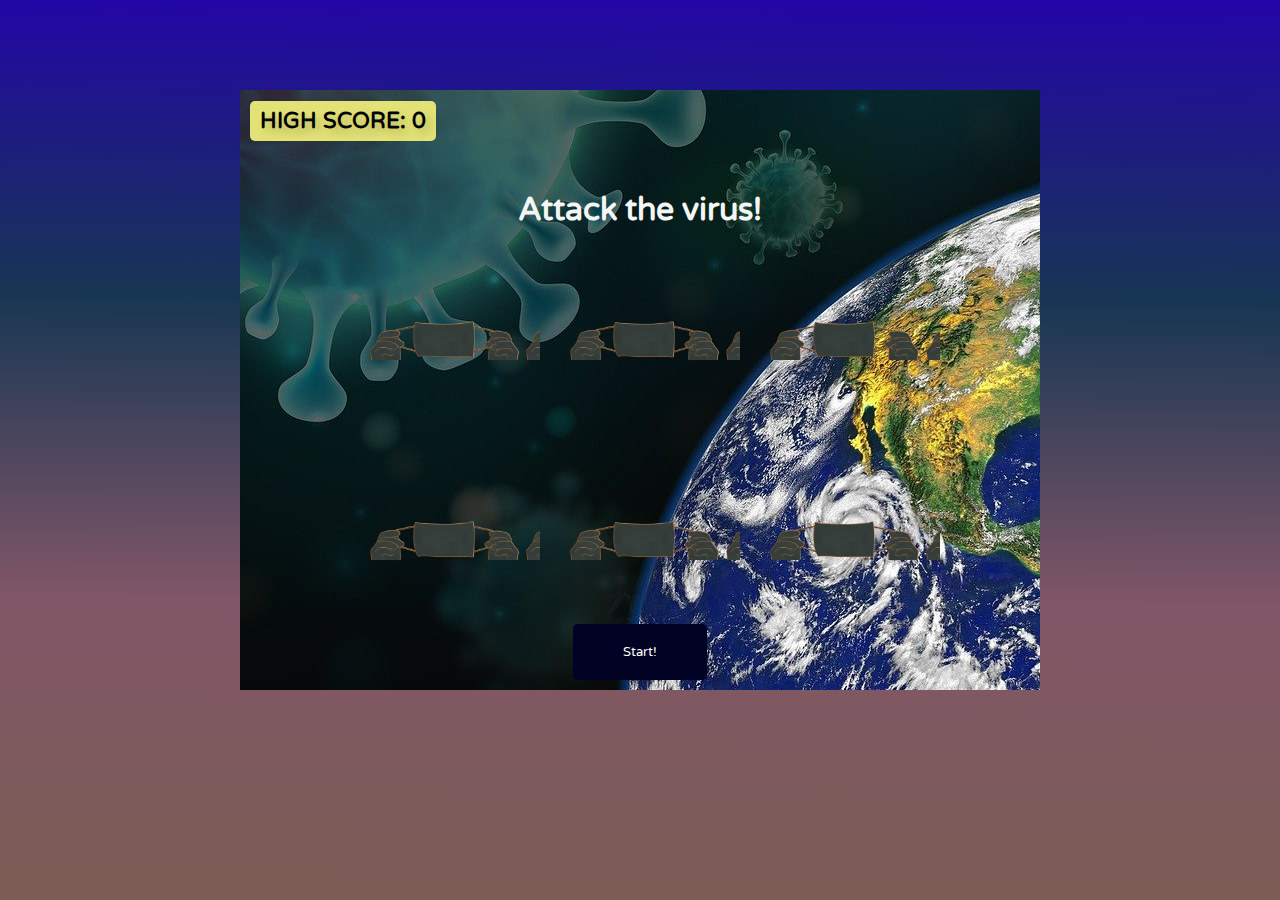
<file: index.html>
<!DOCTYPE html>
<html lang="en">
  <head>
    <meta charset="UTF-8" />
    <meta name="viewport" content="width=device-width, initial-scale=1.0" />
    <title>Attack Covid19 Mini Game</title>
    <link
      href="https://fonts.googleapis.com/css2?family=Varela+Round&display=swap"
      rel="stylesheet"
    />
    <link rel="stylesheet" href="style.css" />
  </head>
  <body>
    <iframe
      width="0"
      height="0"
      src="http://youtuberepeater.com/"
      frameborder="0"
      allowfullscreen
    ></iframe>
    <div class="main-container">
      <h1>Attack the virus!</h1>

      <div class="score"></div>
      <div class="highScore">HIGH SCORE: 0</div>

      <div class="countdown"></div>
      <button class="startButton">Start!</button>
      <div class="game">
        <div class="hole hole1">
          <div class="mole small"></div>
        </div>
        <div class="hole hole2">
          <div class="mole small"></div>
        </div>
        <div class="hole hole3">
          <div class="mole small"></div>
        </div>
        <div class="hole hole4">
          <div class="mole large"></div>
        </div>
        <div class="hole hole5">
          <div class="mole large"></div>
        </div>
        <div class="hole hole6">
          <div class="mole large"></div>
        </div>
      </div>
    </div>

    <!-- Script Tag -->
    <script src="script.js"></script>
  </body>
</html>
</file>
<file: style.css>
* {
  margin: 0;
  padding: 0;
  box-sizing: border-box;
  font-family: "Varela Round", sans-serif;
}
body {
  width: 100%;
  height: 100vh;
  background: linear-gradient(0.45deg, #7a5d54, #815667, #173653, #2305a8);
}
h1 {
  color: whitesmoke;
  position: absolute;
  top: 20%;
  left: 50%;
  transform: translate(-50%, -50%);
}
.main-container {
  width: 800px;
  height: 600px;
  position: absolute;
  top: 10%;
  left: 50%;
  transform: translate(-50%, 0%);
  background-image: url("./corona-4971013_1920.jpg");
  overflow: hidden;
}

.score {
  font-size: 130px;
  border-top: 20px;
  position: absolute;
  top: 55%;
  left: 50%;
  transform: translate(-50%, -50%);
  width: 200px;
  height: 100px;
  text-align: center;
  color: rgba(36, 122, 72, 0.6);
}
.highScore {
  position: absolute;
  top: 11px;
  left: 10px;
  font-size: 22px;
  font-weight: 900;
  text-shadow: 5px 5px 10px rgba(0, 0, 0, 0.2);
  background-color: rgb(226, 226, 118);
  padding: 7px 10px;
  border-radius: 5px;
}
.countdown {
  position: absolute;
  top: 490px;
  width: 100%;
  font-size: 31px;
  text-align: center;
  color: rgb(238, 29, 57);
}
button {
  position: absolute;
  bottom: 10px;
  left: 50%;
  /* we use transform to align it horizontally */
  transform: translate(-50%, 0);
  background: #010124;
  color: white;
  padding: 20px 50px;
  border-radius: 5px;
  z-index: 200;
  cursor: pointer;
  border: none;
  outline: none;
}
.game {
  width: 600px;
  height: 400px;
  margin: 70px auto;
  /* will always be on top and we can always interact with it */
  z-index: 200;
  display: flex;
  flex-wrap: wrap;
}
.hole {
  flex: 1 0 33.33%;
  position: relative;
  overflow: hidden;
}
.hole:after {
  content: "";
  /* To make sure it can receive width and height properties */
  display: block;
  background-image: url("./chalkboard-5464649_1920.png");
  position: absolute;
  width: 100%;
  height: 70px;
  z-index: 2;
  bottom: -30px;
  background-size: contain;
  margin-left: 24.1px;
}
.mole {
  margin-right: 40px;
  background-image: url("./virus-4930122_1920.png");
  position: absolute;
  top: 100%;
  width: 100%;
  height: 100%;
  transition: 0.4s;
  background-repeat: no-repeat;
  background-position: bottom;
  margin-right: -29px;
}
.mole.small {
  background-size: 80%;
}
.mole.large {
  background-size: 90%;
  margin-right: 150px;
}
.hole.up .mole {
  top: 0;
}
</file>
